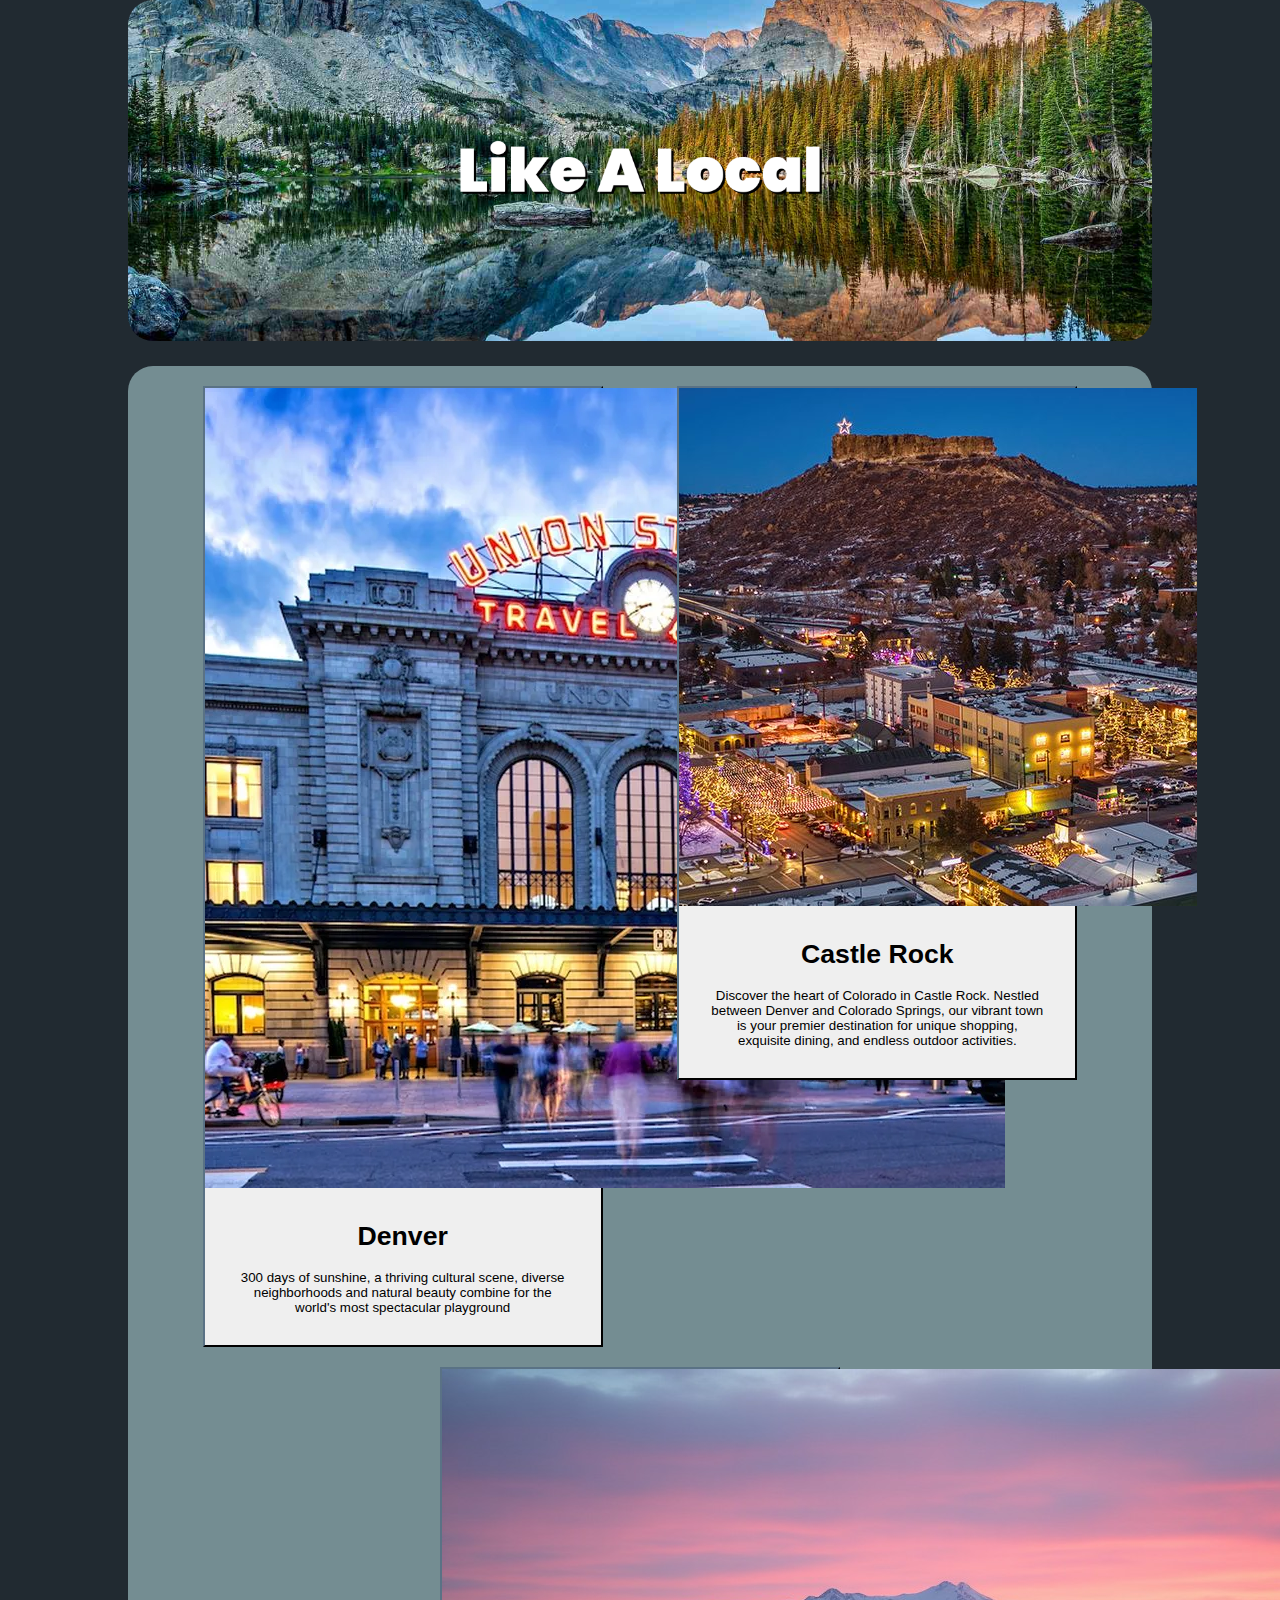
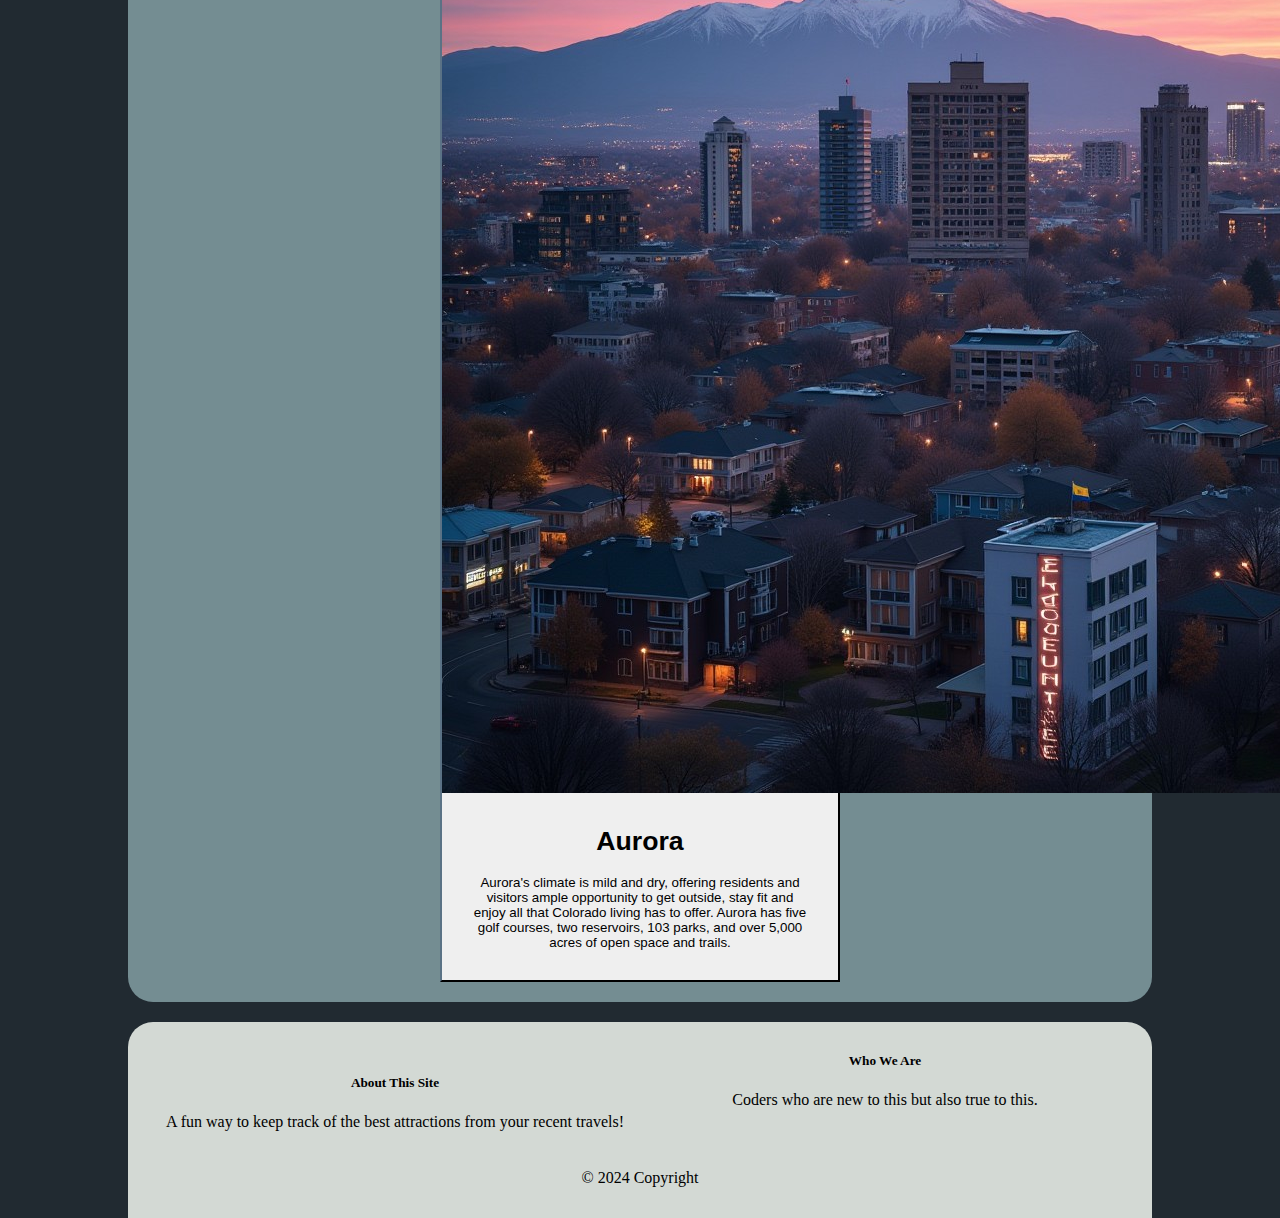
<file: index.html>
<!DOCTYPE html>
<html lang="en">

<head>
  <meta charset="UTF-8" />
  <meta name="viewport" content="width=device-width, initial-scale=1.0">
  <title>Like A Local</title>
  <link href="https://cdn.jsdelivr.net/npm/bootstrap@5.2.3/dist/css/bootstrap.min.css" rel="stylesheet"
    integrity="sha384-rbsA2VBKQhggwzxH7pPCaAqO46MgnOM80zW1RWuH61DGLwZJEdK2Kadq2F9CUG65" crossorigin="anonymous">
  <link rel="stylesheet" href="./assets/css/style.css">
  <script defer src="./assets/js/main.js" type="text/javascript"></script>
</head>

<body>
  <header>
    <img class="rounded-image" src="assets/img/COHeaderImage.png" alt="Colorado Mountain Landscape">
    </header>

    <main class="middleColor card-list">
      <button class="card" id="city-1" style="width: 25rem;">
        <img src="./assets/img/dus_exterior_sunset_square.webp" class="card-img-top" alt="Denver Union Station">
        <div class="card-body">
          <h1>Denver</h1>
          <p class="card-text">300 days of sunshine, a thriving cultural scene, diverse neighborhoods and natural beauty
            combine for the world's most spectacular playground</p>
        </div>
      </button>

      <button class="card" id="city-2" style="width: 25rem;">
        <img src="./assets/img/castle-rock-square.jpg" class="card-img-top" alt="Castle Rock City View">
        <div class="card-body">
          <h1>Castle Rock</h1>
          <p class="card-text">Discover the heart of Colorado in Castle Rock. Nestled between Denver and Colorado
            Springs, our vibrant town is your premier destination for unique shopping, exquisite dining, and endless
            outdoor activities.</p>
        </div>
      </button>

      <button class="card" id="city-3" style="width: 25rem;">
        <img src="./assets/img/Aurora-city-square.jpg" class="card-img-top" alt="Aurora City View">
        <div class="card-body">
          <h1>Aurora</h1>
          <p class="card-text">Aurora's climate is mild and dry, offering residents and visitors ample opportunity to
            get outside, stay fit and enjoy all that Colorado living has to offer. Aurora has five golf courses, two
            reservoirs, 103 parks, and over 5,000 acres of open space and trails.</p>
        </div>
      </button>
    </main>

    <footer>
      <div class="about">
        <h5 class="text-uppercase">About This Site</h5>
        <p>A fun way to keep track of the best attractions from your recent travels!</p>
     
        <h5 class="text-uppercase">Who We Are</h5>
        <p>Coders who are new to this but also true to this.</p>
      </div>

      <div>
        © 2024 Copyright
      </div>
    </footer>
</body>

<script src="https://cdn.jsdelivr.net/npm/bootstrap@5.2.3/dist/js/bootstrap.bundle.min.js"
  integrity="sha384-kenU1KFdBIe4zVF0s0G1M5b4hcpxyD9F7jL+jjXkk+Q2h455rYXK/7HAuoJl+0I4" crossorigin="anonymous"></script>
</file>
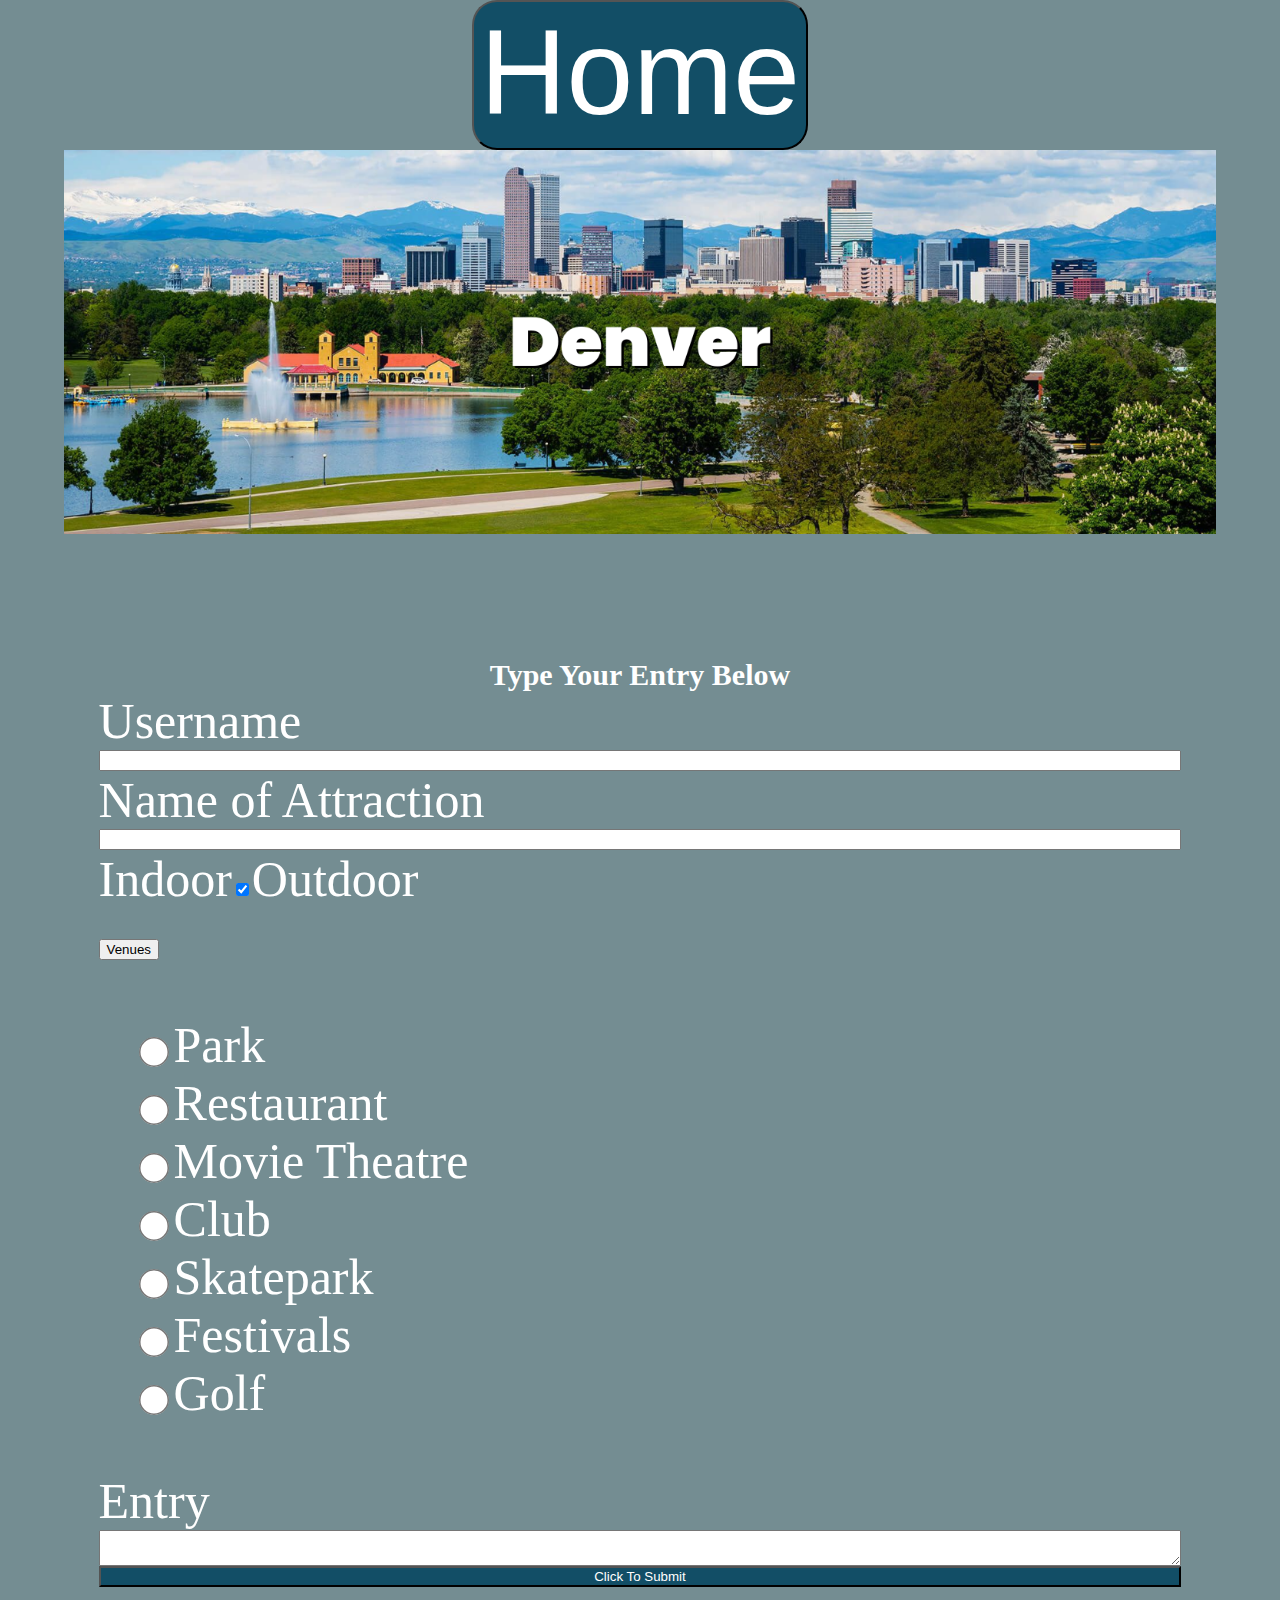
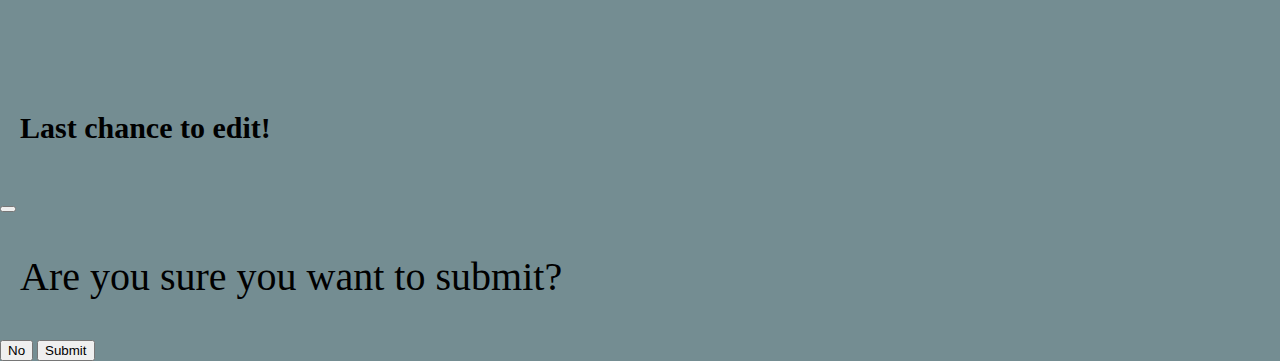
<file: city-1.html>
<!DOCTYPE html>
<html lang="en">


<head>
  <meta charset="UTF-8" />
  <meta name="viewport" content="width=device-width, initial-scale=1.0" />
  <link rel="preconnect" href="https://fonts.googleapis.com" />
  <link rel="preconnect" href="https://fonts.gstatic.com" crossorigin />
  <link href="https://fonts.googleapis.com/css2?family=Poppins:wght@300;400;600;700&display=swap" rel="stylesheet" />
  <title>Document</title>
  <link href="https://cdn.jsdelivr.net/npm/bootstrap@5.2.3/dist/css/bootstrap.min.css" rel="stylesheet"
    integrity="sha384-rbsA2VBKQhggwzxH7pPCaAqO46MgnOM80zW1RWuH61DGLwZJEdK2Kadq2F9CUG65" crossorigin="anonymous" />
  <link rel="stylesheet" href="assets/css/style.city.css" />
  <script defer src="./assets/js/city-1.js" type="text/javascript"></script>
</head>

<body>
  <header class="homeB">
    <button class="button" id="home">Home</button>
  </header>
  <main>
    <img src="assets/img/Denver City Page Header.png" alt="Denver" />
    <section id="entry">
      <!-- entry will appear here -->
    </section>

    <section>
      <form>
        <h2 class="centered" >Type Your Entry Below</h2>
        <label for="username"> Username</label>
        <input class="formBox" type="username" name="username" id="username" />

        <label for="name">Name of Attraction</label>
        <input type="name" name="name" id="name" />
        <div class="indoorOutdoor">
          <label for="toggle">Indoor  </label>




          <div class="form-check form-switch">
            <input class="form-check-input" type="checkbox" role="switch" id="flexSwitchCheckChecked" checked />
            <label class="form-check-label" for="flexSwitchCheckChecked"></label>


          </div>
            <label for="toggle">Outdoor</label>
        </div>
        <div>
          <button id="attraction-type">Venues</button>


          <ul id="list-of-attractions">
            <div>

              <label for="park">
                <input type="radio" name="attractions" value="park" id="park" />Park</label>
            </div>

         

            <div>
              <label id="restaurant">
                <input type="radio" name="attractions" value="restaurant" id="restaurant" />Restaurant</label>
            </div>
            <div>
              <label id="movietheatre">
                <input type="radio" name="attractions" value="movietheatre" id="movietheatre" />Movie Theatre</label>
            </div>
            <div>
              <label id="club">
                <input type="radio" name="attractions" value="club" id="club" />Club</label>
            </div>
            <div>
              <label id="skatepark">
                <input type="radio" name="attractions" value="skatepark" id="skatepark" />Skatepark</label>
            </div>
            <div>
              <label id="festivals">
                <input type="radio" name="attractions" value="festivals" id="festivals" />Festivals</label>
            </div>
            <div>
              <label id="golf">
                <input type="radio" name="attractions" value="golf" id="golf" />Golf</label>
            </div>
          </ul>
        </div>
        </ul>

        </div>
        <label for="content"> Entry</label>
        <textarea class="formBox" type="content" name="content" id="content"></textarea>


        <input type="submit" class="submit" name="submit" id="btnSubmit" value="Click To Submit">


        <div>
          <p id="error"></p>
        </div>
      </form>
    </section>
  </main>
  <footer>
  </footer>



  <!-- Modal structure -->
  <div id="myModal" class="modal fade" tabindex="-1" role="dialog">
    <div class="modal-dialog" role="document">
      <div class="modal-content">
        <div class="modal-header">
          <h5 class="modal-title">Last chance to edit!</h5>
          <button type="button" class="btn-close" data-bs-dismiss="modal" aria-label="Close"></button>
        </div>
        <div class="modal-body">
          <p>Are you sure you want to submit?</p>
        </div>
        <div class="modal-footer" id="modalBtns">
          <button id="modal-no" type="button" class="btn btn-secondary" data-bs-dismiss="modal">No</button>
          <button id="modal-submit" type="button" class="btn btn-primary">Submit</button>
        </div>
      </div>
    </div>
  </div>
</body>
<script src="https://cdn.jsdelivr.net/npm/bootstrap@5.2.3/dist/js/bootstrap.bundle.min.js"
  integrity="sha384-kenU1KFdBIe4zVF0s0G1M5b4hcpxyD9F7jL+jjXkk+Q2h455rYXK/7HAuoJl+0I4" crossorigin="anonymous"></script>
</file>
<file: assets/css/style.css>
/** { 
}*/

header {
    text-align: center;
}

.rounded-image {
    border-radius: 25px;
    width:100%;
    height:100%;
    margin: 0 auto;
}

body {
    margin: 0% 10%;
    background-color: #212a31;
}

main {
    display: flex;
    flex-direction: row;
    justify-content: space-evenly;
    flex-wrap: wrap;
    padding: 10px;
    margin-bottom: 0;
    border-radius: 25px;
    margin: 2% 0%;
}

div {
    margin: 30px;
}

.middleColor {
    background-color: #748d92;
}

.card {
    border-color: #212a31;
}

footer {
    background-color: #d3d9d4;
    margin-top: 0;
    padding: 1px 0 1px 0;
    text-align: center;
    border-radius: 25px 25px 0 0;
}

.about {
    column-count: 2;
}

button {
    /* width: 25%; */
    height: 25%;
    margin: 10px;
    padding: 0;
}

/*img {
    /* width: 200px; 
    /* height: 200px; 
}*/

button:hover {
    background-color: white;
}

.card-list:has(button:hover) button:not(:hover) {
    filter: blur(1.5px);
    background-color: rgb(219, 236, 236);
}

aside {
    margin: 0;
}

/* Media Queries */

/* Small devices */
/* @media (min-width: 600px) {
    body {
    background-color: #212a31;
    }
} */

/* Medium devices */

/* @media (min-width: 768px) {
     body {
    background-color: #212a31;
    }
} */

/* Large devices */

/* @media (min-width: 992px) {
     body {
    background-color: #212a31;
    }
} */

/* Extra Large devices */

/* @media (min-width: 1200px) {
    body {
    background-color: #212a31;
    }
} */
</file>
<file: assets/css/style.city.css>
header {
  display: block;
  /* margin-top: 10px; */

}

main {
  display: flex;
  justify-content: center;
  flex-direction: column;
  margin: 0 5%;
}

body {
  background-color: #748d92;
  text-align: left;
}

section {
  margin: 3%;
}

h1 {
  display: flex;
  justify-content: center;
}

form {
  font-size: 50px;
  margin-top: 20px;
  display: flex;
  flex-direction: column;
  background-color: #748d92;
  color: white;
}

.submit {
  background-color: #124e66;
  color: white;
}

.img {
  background-size: cover;
  background-repeat: no-repeat;
  height: 500px;
  background-color: rgba(0, 0, 0, 0.3);
  background-position: center;
  background-blend-mode: overlay;
  border-radius: 25px;
  width: 100%;
  /* height:100%; */
  margin: 0 auto;
}

html,
body {
  height: 100%;
  margin: 0;
  padding: 0;
}

.indoorOutdoor {
  display: flex;
  flex-direction: row;
}

.button {
  width: 600px;
  height: 150px;
  font-size: 120px;
  display: inline-grid;
  margin: 0 39%;
  text-align: center;
  background-color: #124e66;
  color: white;
  border-radius: 25px;
}

h2 {
  font-size: 20px;
  margin-left: 20px;
}

h3 {
  font-size: 60px;
  margin-left: 20px;
  font-weight: 200;
}

h4 {
  font-size: 20px;
  margin-left: 20px;
}

h5 {
  font-size: 30px;
  margin-left: 20px;
}

p {
  font-size: 40px;
  margin-left: 20px;
}

div {
  color: white;

 }
 .modal-title, .modal-body,button{
  color:black;
 }

 /*input { 
  
 }*/
 .homeB{
  display:flex;

}

.modal-title,
.modal-body,
button {
  color: black;
}

input {}

.homeB {
  display: flex;

  justify-content: center;
}

.centered {
  margin: auto;
  font-size: 30px
}

.rounded-image {
  border-radius: 25px;
  width: 100%;
  height: 100%;
  margin: 0 auto;
}
input[type="radio"] {
  margin-right: 10px;
  width: 20px; 
  height: 20px; 
  transform: scale(1.5);
}

input[type="radio"] {
  margin-right: 10px;
  width: 20px;
  height: 20px;
  transform: scale(1.5);
}
</file>
